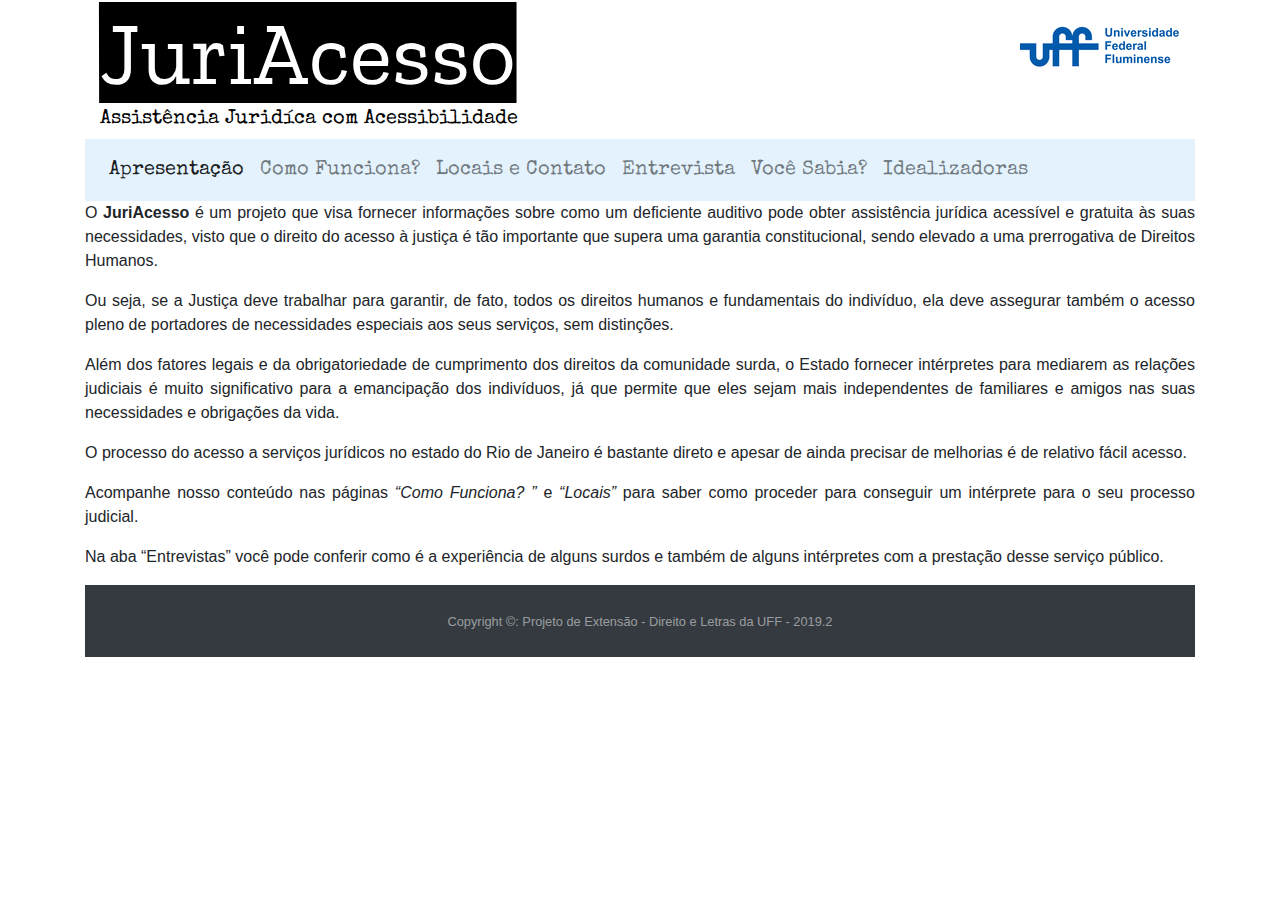
<file: index.html>
<!doctype html>
<html lang="pt-br">
  <head>
        <!-- Required meta tags -->
        <meta charset="utf-8">
        <meta name="viewport" content="width=device-width, initial-scale=1, shrink-to-fit=no">

        <!-- Bootstrap CSS -->
        <link rel="stylesheet" href="https://stackpath.bootstrapcdn.com/bootstrap/4.3.1/css/bootstrap.min.css" integrity="sha384-ggOyR0iXCbMQv3Xipma34MD+dH/1fQ784/j6cY/iJTQUOhcWr7x9JvoRxT2MZw1T" crossorigin="anonymous">

        <!--Style CSS-->
        <link rel="stylesheet" href="_css/estilo.css"/>
        <title>JuriAcesso - Assistência Juridíca com Acessibilidade</title>
    </head>
    
    <body>
        <div class="container">
            <div class=".page-header">
                <div class="container">
                    <h1>
                        JuriAcesso
                        <img src="_images/uff-logo.jpg" alt="Logotipo UFF (Universidade Federal Fluminense)" class="rounded float-right" style="margin-top:2%">
                    </h1>
                    <h2>Assistência Juridíca com Acessibilidade</h2>
                </div>
            </div>
            <nav class="navbar navbar-expand-lg navbar-light" style="background-color: #e3f2fd;">
                <button class="navbar-toggler" type="button" data-toggle="collapse" data-target="#navbarText" aria-controls="navbarText" aria-expanded="false" aria-label="Toggle navigation">
                    <span class="navbar-toggler-icon"></span>
                </button>
            
                <div class="collapse navbar-collapse" id="navbarText">
                    <ul class="navbar-nav mr-auto">
                        <li class="nav-item active">
                            <a class="nav-link" href="index.html">Apresentação <span class="sr-only">(current)</span></a>
                        </li>
                    
                        <li class="nav-item">
                            <a class="nav-link" href="_pages/comofunciona.html">Como Funciona?</a>
                        </li>
  
			            <li class="nav-item">
                            <a class="nav-link" href="_pages/locais.html">Locais e Contato</a>
                        </li>
                        
						<li class="nav-item">
                            <a class="nav-link" href="_pages/entrevista.html">Entrevista</a>
                        </li>
						
						<li class="nav-item">
                            <a class="nav-link" href="_pages/vocesabia.html">Você Sabia?</a>
                        </li>
                    
                        <li class="nav-item">
                            <a class="nav-link" href="_pages/idealizadoras.html">Idealizadoras</a>
                        </li>
                    </ul>
                </div>
            </nav>

            <p class="text-justify">
                O <strong>JuriAcesso</strong> é um projeto que visa fornecer informações sobre como um deficiente auditivo pode obter 
                assistência jurídica acessível e gratuita às suas necessidades, visto que o direito do acesso à justiça é tão 
                importante que supera uma garantia constitucional, sendo elevado a uma prerrogativa de Direitos Humanos.
            </p>

            <p class="text-justify">
                Ou seja, se a Justiça deve trabalhar para garantir, de fato, todos os direitos humanos e fundamentais do indivíduo, 
                ela deve assegurar também o acesso pleno de portadores de necessidades especiais aos seus serviços, sem distinções.
            </p>

            <p class="text-justify">
                Além dos fatores legais e da obrigatoriedade de cumprimento dos direitos da comunidade surda, o Estado fornecer 
                intérpretes para mediarem as relações judiciais é muito significativo para a emancipação dos indivíduos, 
                já que permite que eles sejam mais independentes de familiares e amigos nas suas necessidades e obrigações da vida.
            </p>

            <p class="text-justify">
                O processo do acesso a serviços jurídicos no estado do Rio de Janeiro é bastante direto e apesar de ainda precisar 
                de melhorias é de relativo fácil acesso.
            </p>

            <p class="text-justify">
                Acompanhe nosso conteúdo nas páginas <i>“Como Funciona? ”</i> e <i>“Locais”</i> para saber como proceder para conseguir um 
                intérprete para o seu processo judicial.
            </p>

            <p class="text-justify">
                Na aba “Entrevistas” você pode conferir como é a experiência de alguns surdos e também de alguns intérpretes 
                com a prestação desse serviço público.
            </p>

            <footer id="sticky-footer" class="py-4 bg-dark text-white-50">
                <div class="container text-center">
                    <small>Copyright &copy;: Projeto de Extensão - Direito e Letras da UFF - 2019.2</small>
                </div>
            </footer>
        </div>   

         <!-- Optional JavaScript -->
        <!-- jQuery first, then Popper.js, then Bootstrap JS -->
        <script src="_js/jquery-3.3.1.slim.min.js"></script>
        <script src="_js/popper.min.js"></script>
        <script src="_js/bootstrap.min.js"></script>
    </body>
</html>
</file>
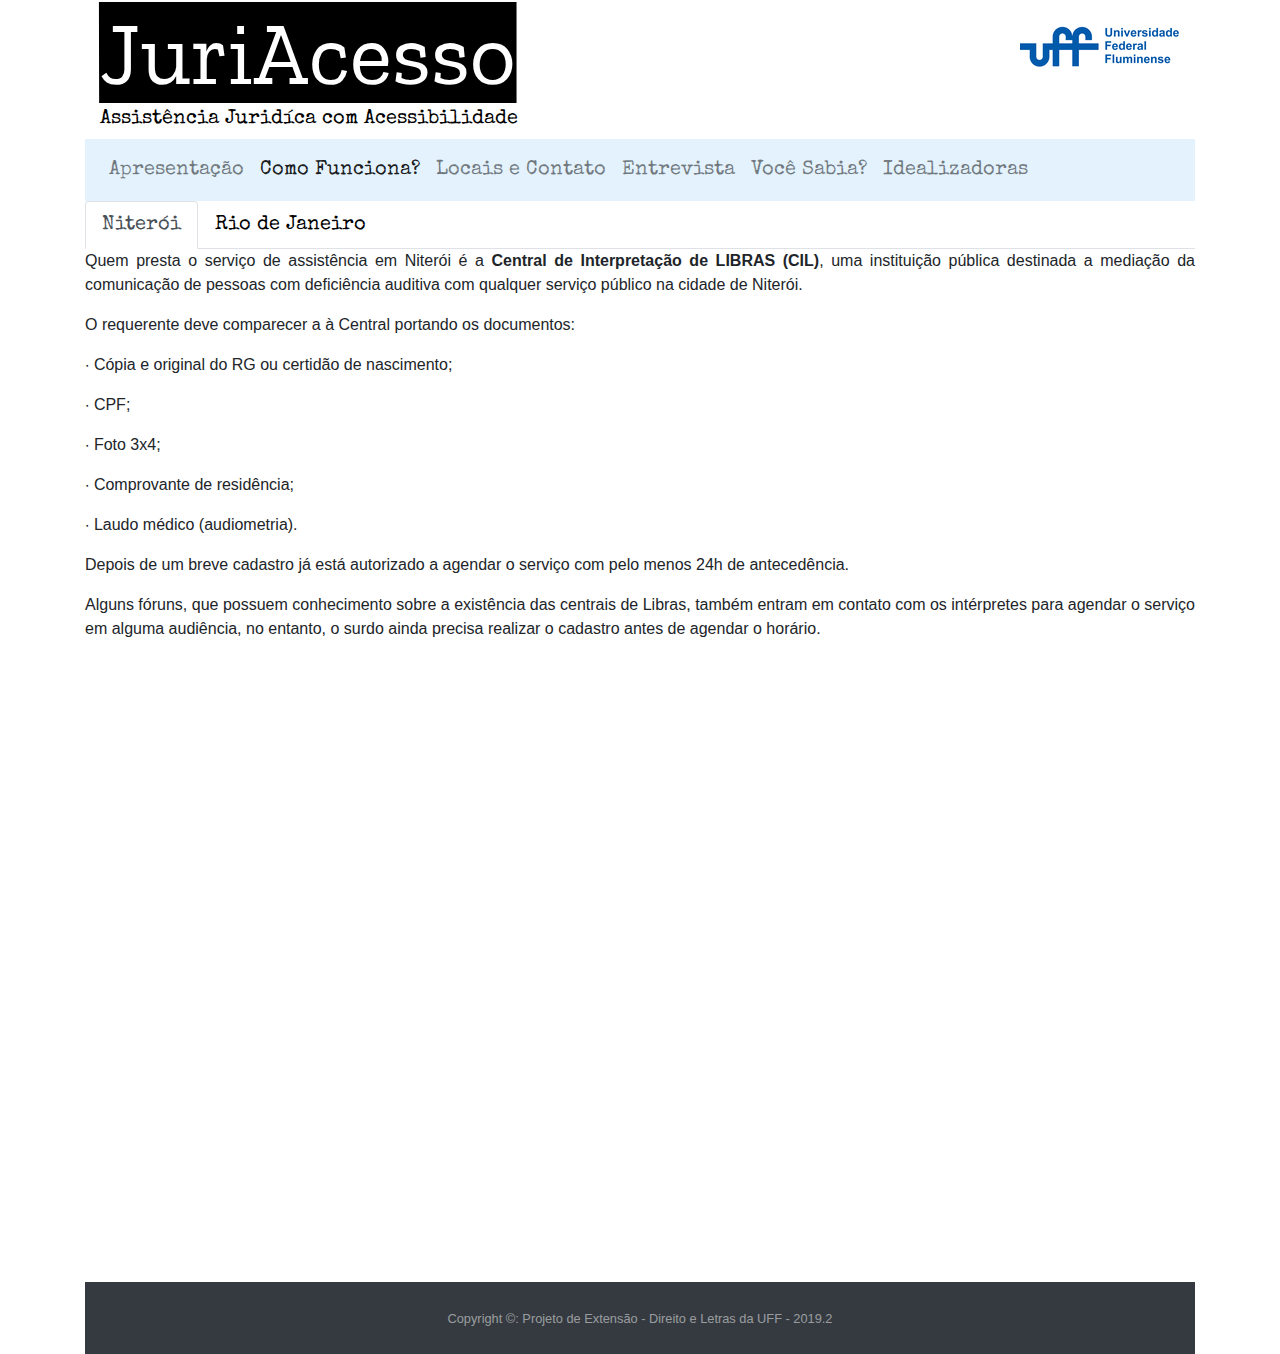
<file: _pages/comofunciona.html>
<!doctype html>
<html lang="pt-br">
  <head>
        <!-- Required meta tags -->
        <meta charset="utf-8">
        <meta name="viewport" content="width=device-width, initial-scale=1, shrink-to-fit=no">

        <!-- Bootstrap CSS -->
        <link rel="stylesheet" href="https://stackpath.bootstrapcdn.com/bootstrap/4.3.1/css/bootstrap.min.css" integrity="sha384-ggOyR0iXCbMQv3Xipma34MD+dH/1fQ784/j6cY/iJTQUOhcWr7x9JvoRxT2MZw1T" crossorigin="anonymous">

        <!--Style CSS-->
        <link rel="stylesheet" href="../_css/estilo.css"/>
        <title>JuriAcesso - Assistência Juridíca com Acessibilidade</title>
    </head>
    
    <body>
        <div class="container">
            <div class=".page-header">
                <div class="container">
                    <h1>
                        JuriAcesso
                        <img src="../_images/uff-logo.jpg" alt="Logotipo UFF (Universidade Federal Fluminense)" class="rounded float-right" style="margin-top:2%">
                    </h1>
                    <h2>Assistência Juridíca com Acessibilidade</h2>
                </div>
            </div>
            <nav class="navbar navbar-expand-lg navbar-light" style="background-color: #e3f2fd;">
                <button class="navbar-toggler" type="button" data-toggle="collapse" data-target="#navbarText" aria-controls="navbarText" aria-expanded="false" aria-label="Toggle navigation">
                    <span class="navbar-toggler-icon"></span>
                </button>
            
                <div class="collapse navbar-collapse" id="navbarText">
                    <ul class="navbar-nav mr-auto">
                        <li class="nav-item">
                            <a class="nav-link" href="../index.html">Apresentação</a>
                        </li>
                    
                        <li class="nav-item active">
                            <a class="nav-link" href="comofunciona.html">Como Funciona?<span class="sr-only">(current)</span></a>
                        </li>
  
			            <li class="nav-item">
                            <a class="nav-link" href="locais.html">Locais e Contato</a>
                        </li>
                        
						<li class="nav-item">
                            <a class="nav-link" href="entrevista.html">Entrevista</a>
                        </li>
						
						<li class="nav-item">
                            <a class="nav-link" href="vocesabia.html">Você Sabia?</a>
                        </li>
                    
                        <li class="nav-item">
                            <a class="nav-link" href="idealizadoras.html">Idealizadoras</a>
                        </li>
                    </ul>
                </div>
            </nav>

            <nav>
                <div class="nav nav-tabs" id="nav-tab" role="tablist">
                    <a class="nav-item nav-link active" id="nav-niteroi-tab" data-toggle="tab" href="#nav-home" role="tab" aria-controls="nav-home" aria-selected="true">Niterói</a>
                    <a class="nav-item nav-link" id="nav-rj-tab" data-toggle="tab" href="#nav-profile" role="tab" aria-controls="nav-profile" aria-selected="false">Rio de Janeiro</a>
                </div>
            </nav>
                  
            <div class="tab-content" id="nav-tabContent">
                <div class="tab-pane fade show active" id="nav-home" role="tabpanel" aria-labelledby="nav-niteroi-tab">
                    <p class="text-justify">Quem presta o serviço de assistência em Niterói é a <strong>Central de Interpretação de LIBRAS (CIL)</strong>, 
                        uma instituição pública destinada a mediação da comunicação de pessoas com deficiência auditiva com qualquer serviço
                        público na cidade de Niterói.</p>
                    <p class="text-justify">O requerente deve comparecer a à Central portando os documentos:</p>
                    <p class="text-justify">∙   Cópia e original do RG ou certidão de nascimento;</p>
                    <p class="text-justify">∙   CPF;</p>
                    <p class="text-justify">∙   Foto 3x4;</p>
                    <p class="text-justify">∙   Comprovante de residência;</p>
                    <p class="text-justify">∙   Laudo médico (audiometria).</p>
                    <p class="text-justify">Depois de um breve cadastro já está autorizado a agendar o serviço com pelo menos 24h de antecedência.</p>
                    <p class="text-justify">Alguns fóruns, que possuem conhecimento sobre a existência das centrais de Libras, também entram em contato 
                    com os intérpretes para agendar o serviço em alguma audiência, no entanto, o surdo ainda precisa realizar o cadastro antes de 
                    agendar o horário.</p>
                    <div class="embed-responsive embed-responsive-16by9">
                        <iframe width="560" height="315" src="https://www.youtube.com/embed/N_7nU5HJEis" frameborder="0" allow="accelerometer; autoplay; encrypted-media; gyroscope; picture-in-picture" allowfullscreen></iframe>
                    </div>
                </div>
                <div class="tab-pane fade" id="nav-profile" role="tabpanel" aria-labelledby="nav-rj-tab">
                    <p class="text-justify">Na cidade do Rio de Janeiro, o <strong>Tribunal de Justiça do Rio de Janeiro</strong> tem intérpretes juramentados disponíveis 
                        para acompanhar audiências quando necessário. 
                        Mas diante de qualquer necessidade externa ao tribunal, como consultas particulares a advogados 
                        (ou outros serviços como ida a bancos ou médico), a <strong>Central Carioca de Intérpretes de LIBRAS (CCIL)</strong> 
                        pode ser acionada por meio de marcação presencial ou online</p>

                    <div class="embed-responsive embed-responsive-16by9">
                        <iframe width="560" height="315" src="https://www.youtube.com/embed/XBrYcSeXdRI" frameborder="0" allow="accelerometer; autoplay; encrypted-media; gyroscope; picture-in-picture" allowfullscreen></iframe>
                    </div>
                </div>
            </div>
        
            <footer id="sticky-footer" class="py-4 bg-dark text-white-50">
                <div class="container text-center">
                    <small>Copyright &copy;: Projeto de Extensão - Direito e Letras da UFF - 2019.2</small>
                </div>
            </footer>
        </div>   

       <!-- Optional JavaScript -->
        <!-- jQuery first, then Popper.js, then Bootstrap JS -->
        <script src="../_js/jquery-3.3.1.slim.min.js"></script>
        <script src="../_js/popper.min.js"></script>
        <script src="../_js/bootstrap.min.js"></script>
    </body>
</html>
</file>
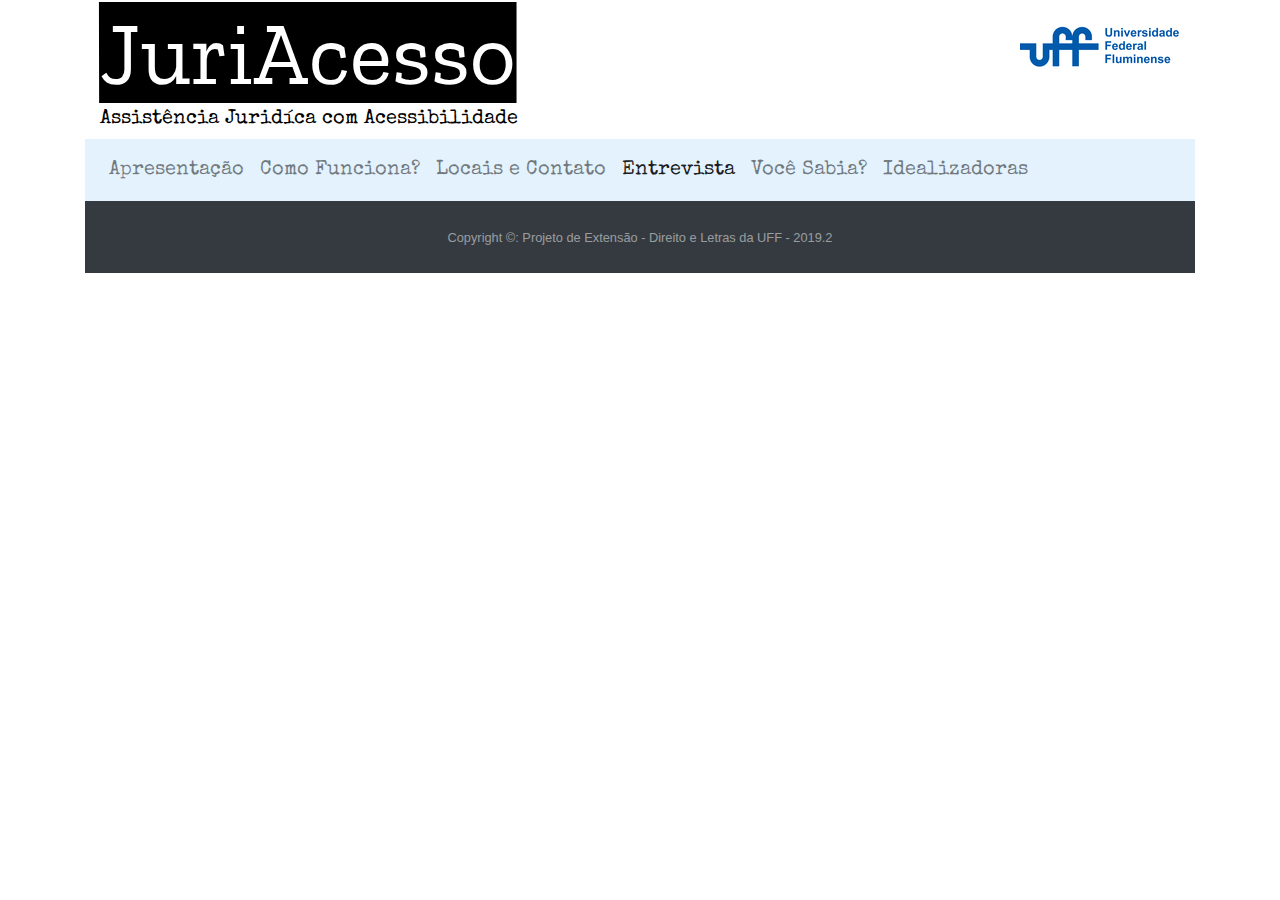
<file: _pages/entrevista.html>
<!doctype html>
<html lang="pt-br">
  <head>
        <!-- Required meta tags -->
        <meta charset="utf-8">
        <meta name="viewport" content="width=device-width, initial-scale=1, shrink-to-fit=no">

        <!-- Bootstrap CSS -->
        <link rel="stylesheet" href="https://stackpath.bootstrapcdn.com/bootstrap/4.3.1/css/bootstrap.min.css" integrity="sha384-ggOyR0iXCbMQv3Xipma34MD+dH/1fQ784/j6cY/iJTQUOhcWr7x9JvoRxT2MZw1T" crossorigin="anonymous">

        <!--Style CSS-->
        <link rel="stylesheet" href="../_css/estilo.css"/>
        <title>JuriAcesso - Assistência Juridíca com Acessibilidade</title>
    </head>
    
    <body>
        <div class="container">
            <div class=".page-header">
                <div class="container">
                    <h1>
                        JuriAcesso
                        <img src="../_images/uff-logo.jpg" alt="Logotipo UFF (Universidade Federal Fluminense)" class="rounded float-right" style="margin-top:2%">
                    </h1>
                    <h2>Assistência Juridíca com Acessibilidade</h2>
                </div>
            </div>
            <nav class="navbar navbar-expand-lg navbar-light" style="background-color: #e3f2fd;">
                <button class="navbar-toggler" type="button" data-toggle="collapse" data-target="#navbarText" aria-controls="navbarText" aria-expanded="false" aria-label="Toggle navigation">
                    <span class="navbar-toggler-icon"></span>
                </button>
            
                <div class="collapse navbar-collapse" id="navbarText">
                    <ul class="navbar-nav mr-auto">
                        <li class="nav-item">
                            <a class="nav-link" href="../index.html">Apresentação</a>
                        </li>
                    
                        <li class="nav-item">
                            <a class="nav-link" href="comofunciona.html">Como Funciona?</a>
                        </li>
  
			                  <li class="nav-item">
                            <a class="nav-link" href="locais.html">Locais e Contato</a>
                        </li>
                        
					    <li class="nav-item active">
                            <a class="nav-link" href="entrevista.html">Entrevista<span class="sr-only">(current)</span></a>
                        </li>
						
						<li class="nav-item">
                            <a class="nav-link" href="vocesabia.html">Você Sabia?</a>
                        </li>
                    
                        <li class="nav-item">
                            <a class="nav-link" href="idealizadoras.html">Idealizadoras</a>
                        </li>
                    </ul>
                </div>
            </nav>

            
            <footer id="sticky-footer" class="py-4 bg-dark text-white-50">
                <div class="container text-center">
                    <small>Copyright &copy;: Projeto de Extensão - Direito e Letras da UFF - 2019.2</small>
                </div>
            </footer>
        </div>   

        <!-- Optional JavaScript -->
        <!-- jQuery first, then Popper.js, then Bootstrap JS -->
        <script src="../_js/jquery-3.3.1.slim.min.js"></script>
        <script src="../_js/popper.min.js"></script>
        <script src="../_js/bootstrap.min.js"></script>
    </body>
</html>
</file>
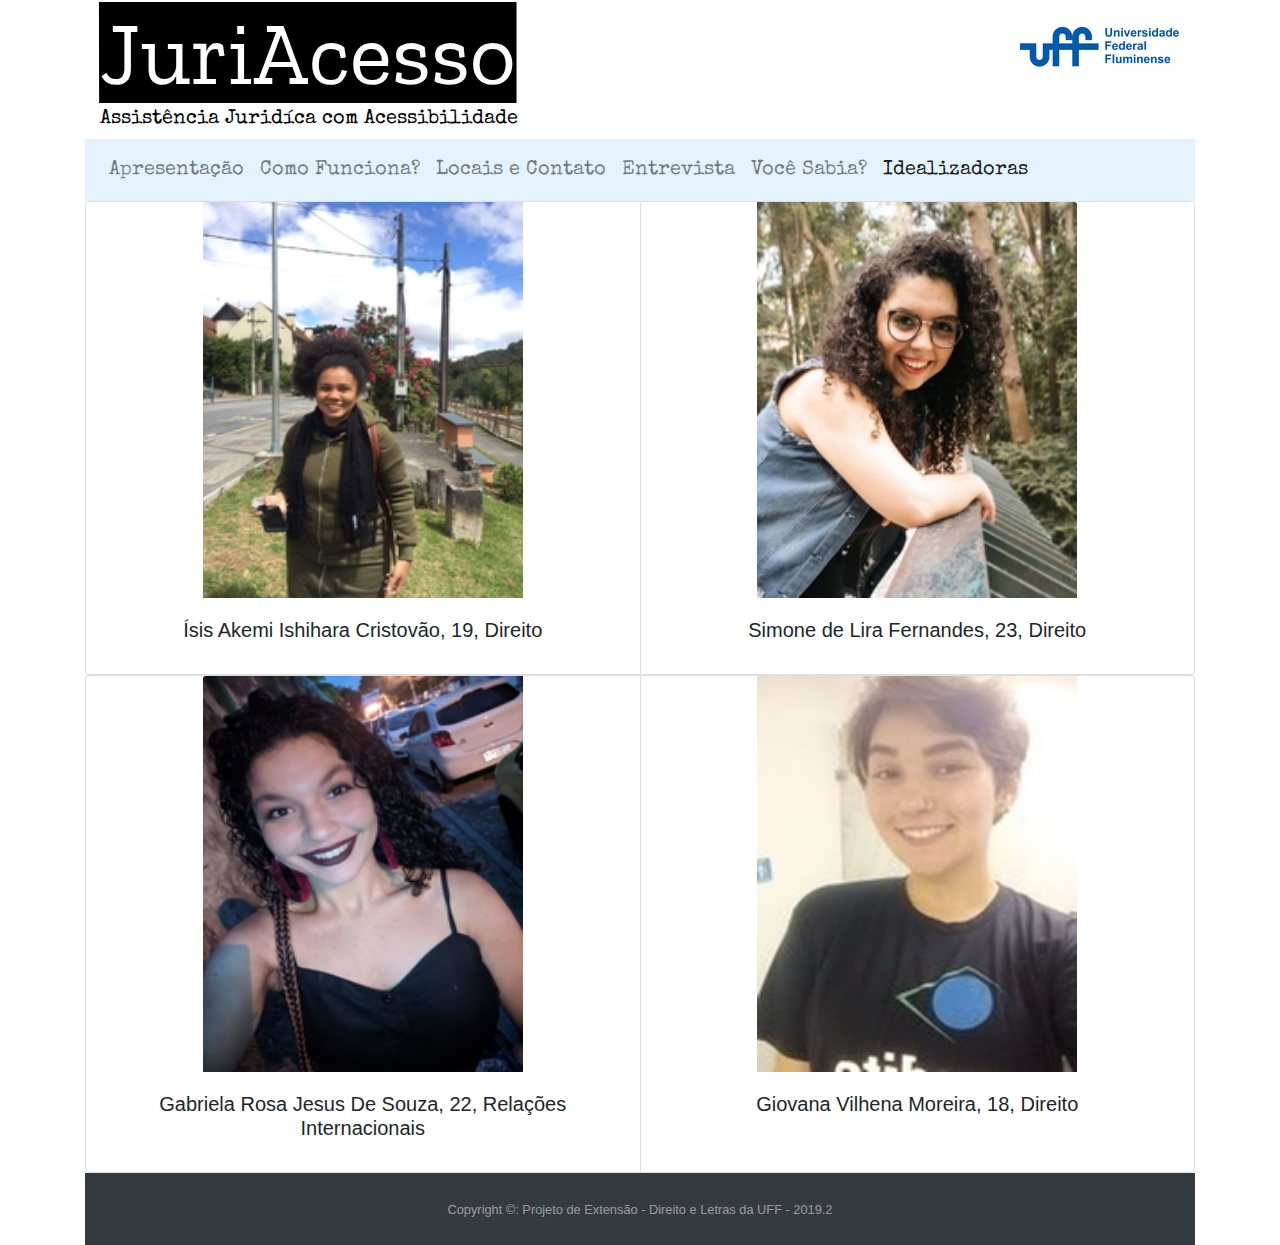
<file: _pages/idealizadoras.html>
<!doctype html>
<html lang="pt-br">
  <head>
        <!-- Required meta tags -->
        <meta charset="utf-8">
        <meta name="viewport" content="width=device-width, initial-scale=1, shrink-to-fit=no">

        <!-- Bootstrap CSS -->
        <link rel="stylesheet" href="https://stackpath.bootstrapcdn.com/bootstrap/4.3.1/css/bootstrap.min.css" integrity="sha384-ggOyR0iXCbMQv3Xipma34MD+dH/1fQ784/j6cY/iJTQUOhcWr7x9JvoRxT2MZw1T" crossorigin="anonymous">

        <!--Style CSS-->
        <link rel="stylesheet" href="../_css/estilo.css"/>
        <title>JuriAcesso - Assistência Juridíca com Acessibilidade</title>
    </head>
    
    <body>
        <div class="container">
            <div class=".page-header">
                <div class="container">
                    <h1>
                        JuriAcesso
                        <img src="../_images/uff-logo.jpg" alt="Logotipo UFF (Universidade Federal Fluminense)" class="rounded float-right" style="margin-top:2%">
                    </h1>
                    <h2>Assistência Juridíca com Acessibilidade</h2>
                </div>
            </div>
            <nav class="navbar navbar-expand-lg navbar-light" style="background-color: #e3f2fd;">
                <button class="navbar-toggler" type="button" data-toggle="collapse" data-target="#navbarText" aria-controls="navbarText" aria-expanded="false" aria-label="Toggle navigation">
                    <span class="navbar-toggler-icon"></span>
                </button>
            
                <div class="collapse navbar-collapse" id="navbarText">
                    <ul class="navbar-nav mr-auto">
                        <li class="nav-item">
                            <a class="nav-link" href="../index.html">Apresentação</a>
                        </li>
                    
                        <li class="nav-item">
                            <a class="nav-link" href="comofunciona.html">Como Funciona?</a>
                        </li>
  
			            <li class="nav-item">
                            <a class="nav-link" href="locais.html">Locais e Contato</a>
                        </li>
                        
						<li class="nav-item">
                            <a class="nav-link" href="entrevista.html">Entrevista</a>
                        </li>
						
						<li class="nav-item">
                            <a class="nav-link" href="vocesabia.html">Você Sabia?</a>
                        </li>
                    
                        <li class="nav-item active">
                            <a class="nav-link" href="idealizadoras.html">Idealizadoras<span class="sr-only">(current)</span></a>
                        </li>
                    </ul>
                </div>
            </nav>
			
			<div class="card-group">
					<div class="card">
						<div class="text-center">
					  		<img src="../_images/_idealizadoras/_id03.jpg" class="card-img-top" alt="Idealizadora Ísis Akemi" style="width:320px; height:396px;"/>						
							<div class="card-body">
								<h5 class="card-title">Ísis Akemi Ishihara Cristovão, 19, Direito</h5>
					  		</div>
						</div>
					</div>

					<div class="card">
						<div class="text-center">
					  		<img src="../_images/_idealizadoras/_id04.jpg" class="card-img-top" alt="Idealizadora Simone Lira" style="width:320px; height:396px;"/>						
							<div class="card-body">
								<h5 class="card-title">Simone de Lira Fernandes, 23, Direito</h5>
					  		</div>
						</div>
					</div>
			</div>
			
			<div class="card-group">
					<div class="card">
						<div class="text-center">
					  		<img src="../_images/_idealizadoras/_id01.jpg" class="card-img-top" alt="Idealizadora Gabriela Rosa" style="width:320px; height:396px;"/>						
							<div class="card-body">
								<h5 class="card-title">Gabriela Rosa Jesus De Souza, 22, Relações Internacionais</h5>
					  		</div>
						</div>
					</div>

					<div class="card">
						<div class="text-center">
					  		<img src="../_images/_idealizadoras/_id02.jpg" class="card-img-top" alt="Idealizadora Giovana Vilhena" style="width:320px; height:396px;"/>						
							<div class="card-body">
								<h5 class="card-title">Giovana Vilhena Moreira, 18, Direito</h5>
					  		</div>
						</div>
					</div>
			</div>

			  <footer id="sticky-footer" class="py-4 bg-dark text-white-50">
				<div class="container text-center">
					<small>Copyright &copy;: Projeto de Extensão - Direito e Letras da UFF - 2019.2</small>
				</div>
			</footer>

		</div>   
        <!-- Optional JavaScript -->
        <!-- jQuery first, then Popper.js, then Bootstrap JS -->
        <script src="../_js/jquery-3.3.1.slim.min.js"></script>
        <script src="../_js/popper.min.js"></script>
        <script src="../_js/bootstrap.min.js"></script>
    </body>
</html>
</file>
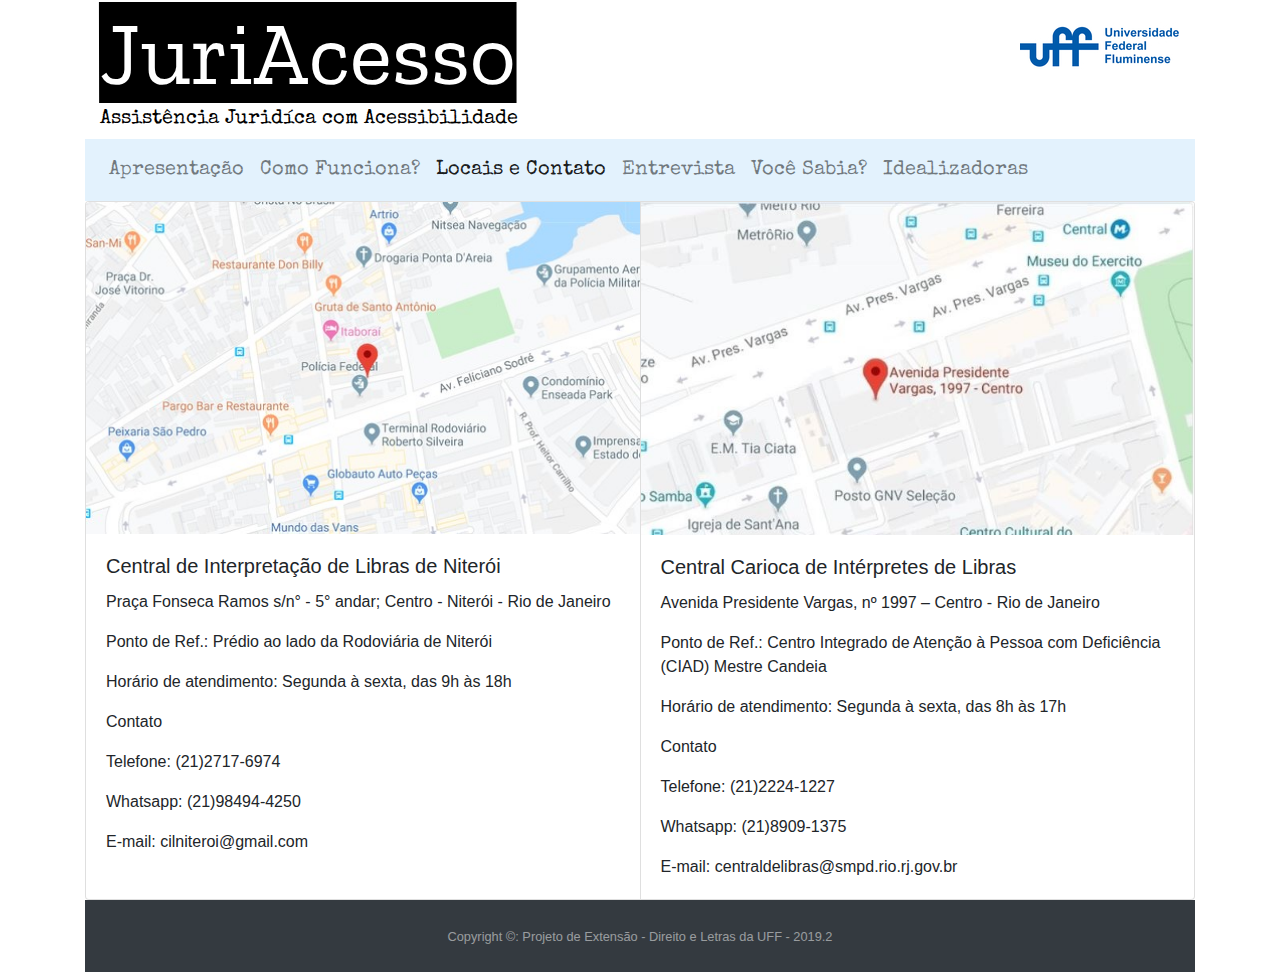
<file: _pages/locais.html>
<!doctype html>
<html lang="pt-br">
  <head>
        <!-- Required meta tags -->
        <meta charset="utf-8">
        <meta name="viewport" content="width=device-width, initial-scale=1, shrink-to-fit=no">

        <!-- Bootstrap CSS -->
        <link rel="stylesheet" href="https://stackpath.bootstrapcdn.com/bootstrap/4.3.1/css/bootstrap.min.css" integrity="sha384-ggOyR0iXCbMQv3Xipma34MD+dH/1fQ784/j6cY/iJTQUOhcWr7x9JvoRxT2MZw1T" crossorigin="anonymous">

        <!--Style CSS-->
        <link rel="stylesheet" href="../_css/estilo.css"/>
        <title>JuriAcesso - Assistência Juridíca com Acessibilidade</title>
    </head>
    
    <body>
        <div class="container">
            <div class=".page-header">
                <div class="container">
                    <h1>
                        JuriAcesso
                        <img src="../_images/uff-logo.jpg" alt="Logotipo UFF (Universidade Federal Fluminense)" class="rounded float-right" style="margin-top:2%">
                    </h1>
                    <h2>Assistência Juridíca com Acessibilidade</h2>
                </div>
            </div>
            <nav class="navbar navbar-expand-lg navbar-light" style="background-color: #e3f2fd;">
                <button class="navbar-toggler" type="button" data-toggle="collapse" data-target="#navbarText" aria-controls="navbarText" aria-expanded="false" aria-label="Toggle navigation">
                    <span class="navbar-toggler-icon"></span>
                </button>
            
                <div class="collapse navbar-collapse" id="navbarText">
                    <ul class="navbar-nav mr-auto">
                        <li class="nav-item">
                            <a class="nav-link" href="../index.html">Apresentação</a>
                        </li>
                    
                        <li class="nav-item">
                            <a class="nav-link" href="comofunciona.html">Como Funciona?</a>
                        </li>
  
			            <li class="nav-item active">
                            <a class="nav-link" href="locais.html">Locais e Contato<span class="sr-only">(current)</span></a>
                        </li>
                        
						<li class="nav-item">
                            <a class="nav-link" href="entrevista.html">Entrevista</a>
                        </li>
						
						<li class="nav-item">
                            <a class="nav-link" href="vocesabia.html">Você Sabia?</a>
                        </li>
                    
                        <li class="nav-item">
                            <a class="nav-link" href="idealizadoras.html">Idealizadoras</a>
                        </li>
                    </ul>
                </div>
            </nav>

            <div class="card-group">
                    <div class="card">
                      <a href="https://www.google.com.br/maps/place/Pra%C3%A7a+Fonseca+Ramos+-+Ponta+Dareia,+Niter%C3%B3i+-+RJ,+24030-020/@-22.8846491,-43.121567,17z/data=!4m5!3m4!1s0x9983b8d7ef16a3:0xeb759b5713399501!8m2!3d-22.8843625!4d-43.1218996" target="_blank">
						<img src="../_images/_localizacao/_loc01.jpg" class="card-img-top" alt="Localização Central de Interpretação de Libras de Niterói">
					  </a>
                      <div class="card-body">
                        <h5 class="card-title">Central de Interpretação de Libras de Niterói</h5>
                        <p class="card-text">Praça Fonseca Ramos s/n° - 5° andar; Centro - Niterói - Rio de Janeiro</p>
                        <p class="card-text">Ponto de Ref.: Prédio ao lado da Rodoviária de Niterói</p>  
                        <p class="card-text">Horário de atendimento: Segunda à sexta, das 9h às 18h</p>
                        <p class="card-text">Contato</p>
                        <p class="card-text">Telefone: (21)2717-6974</p>
                        <p class="card-text">Whatsapp: (21)98494-4250</p>
                        <p class="card-text">E-mail: cilniteroi@gmail.com</p>
                      </div>
                    </div>

                    <div class="card">
                            <a href="https://www.google.com.br/maps/place/Av.+Pres.+Vargas,+1997+-+Centro,+Rio+de+Janeiro+-+RJ,+20210-030/@-22.9064522,-43.1928154,17z/data=!4m5!3m4!1s0x997f6cb9cfdc55:0xc6af392f4881381c!8m2!3d-22.9066499!4d-43.193443" target="_blank">
								<img src="../_images/_localizacao/_loc02_edt.jpg" class="card-img-top" alt="Localização Central Carioca de Intérpretes de Libras">
                            </a>
							<div class="card-body">
                              <h5 class="card-title">Central Carioca de Intérpretes de Libras</h5>
                              <p class="card-text">Avenida Presidente Vargas, nº 1997 – Centro - Rio de Janeiro</p>  
                              <p class="card-text">Ponto de Ref.: Centro Integrado de Atenção à Pessoa com Deficiência (CIAD) Mestre Candeia</p> 
                              <p class="card-text">Horário de atendimento: Segunda à sexta, das 8h às 17h</p>
                              <p class="card-text">Contato</p>
                              <p class="card-text">Telefone: (21)2224-1227</p>
                              <p class="card-text">Whatsapp: (21)8909-1375</p>
                              <p class="card-text">E-mail: centraldelibras@smpd.rio.rj.gov.br</p>
                            </div>
                          </div> 
            </div>
            
            <footer id="sticky-footer" class="py-4 bg-dark text-white-50">
                <div class="container text-center">
                    <small>Copyright &copy;: Projeto de Extensão - Direito e Letras da UFF - 2019.2</small>
                </div>
            </footer>
        </div>   

        <!-- Optional JavaScript -->
        <!-- jQuery first, then Popper.js, then Bootstrap JS -->
        <script src="../_js/jquery-3.3.1.slim.min.js"></script>
        <script src="../_js/popper.min.js"></script>
        <script src="../_js/bootstrap.min.js"></script>
    </body>
</html>
</file>
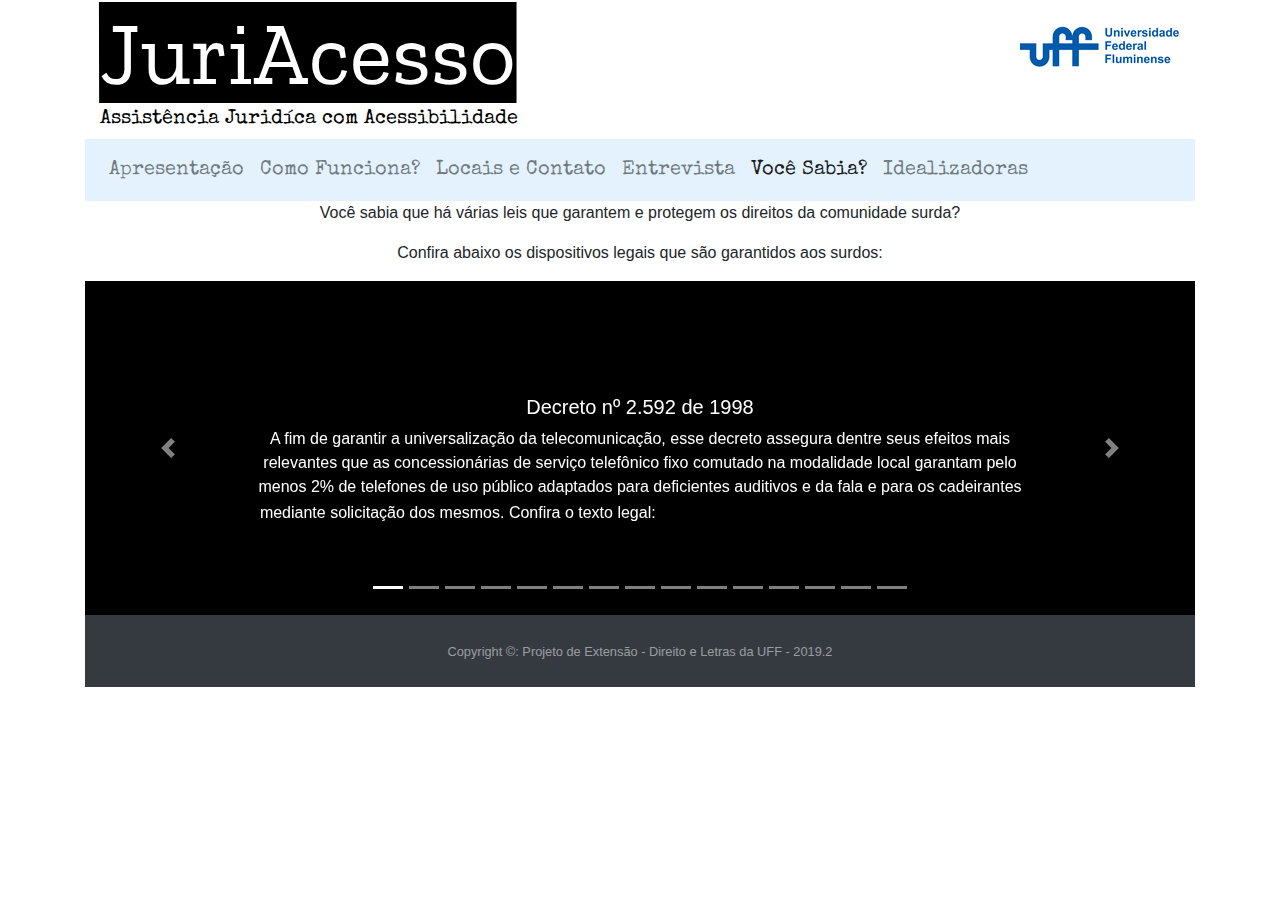
<file: _pages/vocesabia.html>
<!doctype html>
<html lang="pt-br">
  <head>
        <!-- Required meta tags -->
        <meta charset="utf-8">
        <meta name="viewport" content="width=device-width, initial-scale=1, shrink-to-fit=no">

        <!-- Bootstrap CSS -->
        <link rel="stylesheet" href="https://stackpath.bootstrapcdn.com/bootstrap/4.3.1/css/bootstrap.min.css" integrity="sha384-ggOyR0iXCbMQv3Xipma34MD+dH/1fQ784/j6cY/iJTQUOhcWr7x9JvoRxT2MZw1T" crossorigin="anonymous">

        <!--Style CSS-->
        <link rel="stylesheet" href="../_css/estilo.css"/>
        <title>JuriAcesso - Assistência Juridíca com Acessibilidade</title>
    </head>
    
    <body>
        <div class="container">
            <div class=".page-header">
                <div class="container">
                    <h1>
                        JuriAcesso
                        <img src="../_images/uff-logo.jpg" alt="Logotipo UFF (Universidade Federal Fluminense)" class="rounded float-right" style="margin-top:2%">
                    </h1>
                    <h2>Assistência Juridíca com Acessibilidade</h2>
                </div>
            </div>
            <nav class="navbar navbar-expand-lg navbar-light" style="background-color: #e3f2fd;">
                <button class="navbar-toggler" type="button" data-toggle="collapse" data-target="#navbarText" aria-controls="navbarText" aria-expanded="false" aria-label="Toggle navigation">
                    <span class="navbar-toggler-icon"></span>
                </button>
            
                <div class="collapse navbar-collapse" id="navbarText">
                    <ul class="navbar-nav mr-auto">
                        <li class="nav-item">
                            <a class="nav-link" href="../index.html">Apresentação</a>
                        </li>
                    
                        <li class="nav-item">
                            <a class="nav-link" href="comofunciona.html">Como Funciona?</a>
                        </li>
  
			            <li class="nav-item">
                            <a class="nav-link" href="locais.html">Locais e Contato</a>
                        </li>
                        
					    <li class="nav-item">
                            <a class="nav-link" href="entrevista.html">Entrevista</a>
                        </li>
						
						<li class="nav-item active">
                            <a class="nav-link" href="vocesabia.html">Você Sabia?<span class="sr-only">(current)</span></a>
                        </li>
                    
                        <li class="nav-item">
                            <a class="nav-link" href="idealizadoras.html">Idealizadoras</a>
                        </li>
                    </ul>
                </div>
            </nav>
			
			<p class="text-center">Você sabia que há várias leis que garantem e protegem os direitos da comunidade surda?</p>
			<p class="text-center">Confira abaixo os dispositivos legais que são garantidos aos surdos:</p>

            <div class="containerCuriosidades">
                    <div id="carouselVoceSabia" class="carousel slide" data-ride="carousel">
                      <ol class="carousel-indicators">
                        <li data-target="#carouselVoceSabia" data-slide-to="0" class="active"></li>
                        <li data-target="#carouselVoceSabia" data-slide-to="1"></li>
                        <li data-target="#carouselVoceSabia" data-slide-to="2"></li>
                        <li data-target="#carouselVoceSabia" data-slide-to="3"></li>
                        <li data-target="#carouselVoceSabia" data-slide-to="4"></li>
                        <li data-target="#carouselVoceSabia" data-slide-to="5"></li>
                        <li data-target="#carouselVoceSabia" data-slide-to="6"></li>
                        <li data-target="#carouselVoceSabia" data-slide-to="7"></li>
                        <li data-target="#carouselVoceSabia" data-slide-to="8"></li>
                        <li data-target="#carouselVoceSabia" data-slide-to="9"></li>
                        <li data-target="#carouselVoceSabia" data-slide-to="10"></li>
                        <li data-target="#carouselVoceSabia" data-slide-to="11"></li>
                        <li data-target="#carouselVoceSabia" data-slide-to="12"></li>
                        <li data-target="#carouselVoceSabia" data-slide-to="13"></li>
                        <li data-target="#carouselVoceSabia" data-slide-to="14"></li>
                      </ol>
                      
                      <div class="carousel-inner">
                      
                        <div class="carousel-item active">
                          <img src="../_images/b_carousel.jpg" class="d-block w-100" alt="Slide 1">
                          <div class="carousel-caption d-none d-md-block">
                            <h5>Decreto nº 2.592 de 1998</h5>
                            <p>A fim de garantir a universalização da telecomunicação, 
                              esse decreto assegura dentre seus efeitos mais relevantes que as concessionárias de 
                              serviço telefônico fixo comutado na modalidade local garantam pelo menos 2% de telefones de 
                              uso público adaptados para deficientes auditivos e da fala e para os cadeirantes mediante solicitação dos mesmos. 
                              Confira o texto legal: <a href="http://www.libras.com.br/decreto-2592-de-1998" target="_blank">http://www.libras.com.br/decreto-2592-de-1998</a></p>
                          </div>
                        </div>

                        <div class="carousel-item">
                          <img src="../_images/b_carousel.jpg" class="d-block w-100" alt="Slide 2">
                          <div class="carousel-caption d-none d-md-block">
                            <h5>Decreto nº 3.298 de 1999</h5>
                            <p>Nele são definidas quais as categorias de deficiência auditiva, apresentando vários tipos de surdezes. 
                               Confira o texto legal: <a href="http://www.libras.com.br/decreto-3298-de-1999" target="_blank">http://www.libras.com.br/decreto-3298-de-1999</a></p>
                          </div>
                        </div>

                        <div class="carousel-item">
                          <img src="../_images/b_carousel.jpg" class="d-block w-100" alt="Slide 3">
                          <div class="carousel-caption d-none d-md-block">
                            <h5>Decreto nº 5.626 de 2005</h5>
                            <p>É o responsável por regulamentar a lei que instituiu a LIBRAS – Língua Brasileira de Sinais, 
                              garantindo várias políticas que garantam a expansão do ensino dessa disciplina, como, por exemplo,
                              instituindo sua inclusão como disciplina curricular. 
                              Confira o texto legal: <a href="http://www.libras.com.br/decreto-5626-de-2005" target="_blank">http://www.libras.com.br/decreto-5626-de-2005</a></p>
                          </div>
                        </div>

                        <div class="carousel-item">
                            <img src="../_images/b_carousel.jpg" class="d-block w-100" alt="Slide 4">
                            <div class="carousel-caption d-none d-md-block">
                              <h5>Lei nº 10.098 de 2000</h5>
                              <p>Trata-se de uma lei que estabelece normas e critérios básicos para a promoção da acessibilidade das 
                                pessoas portadoras de deficiência ou com mobilidade reduzida. Ela contempla a comunidade surda
                                 principalmente no seu art. 19, na qual estabelece que serviços de radiofusão sonora de sons e 
                                 imagens devem adotar plano de medidas técnicas que possibilitem o acesso à informação às pessoas 
                                 portadoras de deficiência auditiva. Confira o texto legal: <a href="http://www.libras.com.br/lei-10098-de-2000" target="_blank">http://www.libras.com.br/lei-10098-de-2000</a></p>
                            </div>
                        </div>

                        <div class="carousel-item">
                              <img src="../_images/b_carousel.jpg" class="d-block w-100" alt="Slide 5">
                              <div class="carousel-caption d-none d-md-block">
                                <h5>Lei nº 10.436 de 2002</h5>
                                <p>Esse dispositivo jurídico discorre sobre a LIBRAS a reconhecendo como a segunda língua oficial do Brasil. 
                                  Confira o texto legal: <a href="http://www.libras.com.br/lei-10436-de-2002" target="_blank">http://www.libras.com.br/lei-10436-de-2002</a></p></div>
                        </div>

                        <div class="carousel-item">
                                <img src="../_images/b_carousel.jpg" class="d-block w-100" alt="Slide 6">
                                <div class="carousel-caption d-none d-md-block">
                                  <h5>Lei nº 10.845 de 2004</h5>
                                  <p>Instituiu o Programa de Complementação ao Atendimento Educacional Especializado às Pessoas 
                                    Portadoras de Deficiência – PAED tendo como objetivo garantir a inserção dos educandos 
                                    portadores de deficiência nas classes comuns de ensino regular. 
                                    Confira o texto legal: <a href="http://www.libras.com.br/lei-10845-de-2004" target="_blank">http://www.libras.com.br/lei-10845-de-2004</a></p></div>
                        </div>

                        <div class="carousel-item">
                                  <img src="../_images/b_carousel.jpg" class="d-block w-100" alt="Slide 7">
                                  <div class="carousel-caption d-none d-md-block">
                                    <h5>Lei nº 11.796 de 2008</h5>
                                    <p>Lei responsável por instituir o Dia Nacional dos Surdos no Brasil que se 
                                      comemora no dia 26 de setembro – dia que remete à criação da primeira Escola de Surdos do Brasil, 
                                      em 1847 no Rio de Janeiro e atualmente é conhecida como Instituto Nacional da Educação de Surdos (INES). 
                                      Confira o texto legal: <a href="http://www.libras.com.br/lei-11796-de-2008" target="_blank">http://www.libras.com.br/lei-11796-de-2008</a></p>
                                    </p>
                                  </div>
                        </div>
                                
                        <div class="carousel-item">
                                    <img src="../_images/b_carousel.jpg" class="d-block w-100" alt="Slide 8">
                                    <div class="carousel-caption d-none d-md-block">
                                      <h5>Lei nº 12.319 de 2010</h5>
                                      <p>Texto legal que regulamenta a profissão de Tradutor e Intérprete da LIBRAS, 
                                        apresentando seus direitos e deveres. Confira o texto legal: <a href="http://www.libras.com.br/lei-12319-de-2010"  target="_blank">http://www.libras.com.br/lei-12319-de-2010</a></p>
                                    </div>
                        </div>

                        <div class="carousel-item">
                                      <img src="../_images/b_carousel.jpg" class="d-block w-100" alt="Slide 9">
                                      <div class="carousel-caption d-none d-md-block">
                                        <h5>Lei nº 4.304 de 2004</h5>
                                        <p>Lei decretada pela Assembleia Legislativa do Estado do Rio de Janeiro (ALERJ) 
                                          e dispõe sobre a utilização dos recursos visuais destinados à pessoa com deficiência 
                                          auditiva na propaganda oficial do Estado. 
                                          Confira o texto legal: <a href="http://www.libras.com.br/lei-4304-de-2004" target="_blank">http://www.libras.com.br/lei-4304-de-2004</a></p>
                                      </div>
                        </div>

                        <div class="carousel-item">
                              <img src="../_images/b_carousel.jpg" class="d-block w-100" alt="Slide 10">
                              <div class="carousel-caption d-none d-md-block">
                                <h5>E mais...</h5>
                                <p>Aqui você também pode acessar o Estatuto da Pessoa com Deficiência, que garante os direitos das pessoas com 
                                  deficiência e impõe as penalidades a quem infringir a lei. 
                                  Confira o texto legal: <a href="http://www.planalto.gov.br/ccivil_03/_ato2015-2018/2015/lei/l13146.htm" target="_blank">http://www.planalto.gov.br/ccivil_03/_ato2015-2018/2015/lei/l13146.htm</a></p>
                              </div>
                        </div>

                        <div class="carousel-item">
                            <img src="../_images/b_carousel.jpg" class="d-block w-100" alt="Slide 11">
                            <div class="carousel-caption d-none d-md-block">
                              <h5>Lei nº 4.309, DE 14 DE ABRIL DE 2004.</h5>
                              <p>Trata-se da Lei que dispõe as diretrizes a serem seguidas 
                                pelas Universidades Estaduais, para o ingresso de pessoas surdas. 
                                Confira o texto legal em: <a href="http://www.libras.com.br/lei-4309-de-2004" target="_blank">http://www.libras.com.br/lei-4309-de-2004</a></p> 
                            </div>
                        </div>

                        <div class="carousel-item">
                            <img src="../_images/b_carousel.jpg" class="d-block w-100" alt="Slide 12">
                            <div class="carousel-caption d-none d-md-block">
                              <h5>Lei nº 8.160 - DE 08 DE JANEIRO DE 1.991</h5>
                              <p>Lei responsável por tornar obrigatório a colocação do símbolo "Símbolo Internacional de Surdez" em 
                                todos locais e serviços habilitados a atender pessoas com deficiência auditiva. 
                                Confira o texto legal: <a href="http://www.libras.com.br/lei-8160-de-1991" target="_blank">http://www.libras.com.br/lei-8160-de-1991</a></p> 
                            </div>
                        </div>

                        <div class="carousel-item">
                            <img src="../_images/b_carousel.jpg" class="d-block w-100" alt="Slide 13">
                            <div class="carousel-caption d-none d-md-block">
                              <h5>Portaria normativa MEC 20/2010 – DOU:  08.10.2010</h5>
                              <p>Esta aborda o Programa Nacional para a certificação de Proficiência no ensino e utilização da 
                                Língua Brasileira de Sinais - Libras, além disso para a Certificação de Proficiência em Tradução e Interpretação da 
                                Libras/Língua Portuguesa. Os quais serão realizados pelo INES- Instituto Nacional de Educação de Surdos.
                                 Confira o texto legal em: <a href="http://www.libras.com.br/portaria-MEC-20-2010" target="_blank">http://www.libras.com.br/portaria-MEC-20-2010</a></p> 
                            </div>
                        </div>

                        <div class="carousel-item">
                            <img src="../_images/b_carousel.jpg" class="d-block w-100" alt="Slide 14">
                            <div class="carousel-caption d-none d-md-block">
                              <h5>Portaria nº 1.679, de 2 de Dezembro de 1999</h5>
                              <p>Elabora os requisitos de acessibilidade que as instituições e cursos devem seguir para conseguir a autorização, 
                                o reconhecimento e o credenciamento do Ministério da Educação. 
                                Confira o texto legal em: <a href="http://www.libras.com.br/portaria-1679-de-1999" target="_blank">http://www.libras.com.br/portaria-1679-de-1999</a></p> 
                            </div>
                        </div>

                        <div class="carousel-item">
                            <img src="../_images/b_carousel.jpg" class="d-block w-100" alt="Slide 14">
                            <div class="carousel-caption d-none d-md-block">
                              <h5>Projeto de lei do senado nº 180, DE 2004</h5>
                              <p>Alteração da Lei nº 9.394, de 20 de dezembro de 1996, a qual determina as diretrizes e bases da educação nacional, 
                                incluindo no currículo oficial da Rede de Ensino a obrigatoriedade da oferta da Língua Brasileira de Sinais 
                                - LIBRAS - em todas as etapas e modalidades da educação básica. 
                                A partir de então a Lei passo a vigorar com o acréscimo do artigo que garante às pessoas com deficiência 
                                auditiva a oferta da Língua Brasileira de Sinais em todas as etapas escolares. Tanto em escolas públicas quanto privadas. 
                                Confira o texto legal em: <a href="http://www.libras.com.br/projeto-de-lei-180-de-2004" target="_blank">http://www.libras.com.br/projeto-de-lei-180-de-2004</a></p> 
                            </div>
                        </div>

                        <div class="carousel-item">
                            <img src="../_images/b_carousel.jpg" class="d-block w-100" alt="Slide 14">
                            <div class="carousel-caption d-none d-md-block">
                              <h5>ProLibras</h5>
                              <p>Foi criado pelo Ministério da Educação (MEC) do Brasil para cumprir a Lei nº 10.436, de 2002 e o Decreto nº 5.626, 
                                de 2005 em seus Artigos 7º e 8º: Determina que não haja professores, pós-graduados ou graduados, 
                                com formação em Libras. Outros profissionais poderão ministrar as aulas da disciplina de Libras, 
                                em cursos de educação superior, caso cumpram algumas as recomendações estabelecidas no artigo. 
                                Confira o texto legal em: <a href="http://www.libras.com.br/lei-prolibras" target="_blank">http://www.libras.com.br/lei-prolibras</a></p> 
                            </div>
                        </div>

                        <div class="carousel-item">
                            <img src="../_images/b_carousel.jpg" class="d-block w-100" alt="Slide 14">
                            <div class="carousel-caption d-none d-md-block">
                              <h5>Resolução nº734/1989</h5>
                              <p>Conselho Nacional de Trânsito - Contran: Dispõe das normas que deverão ser seguidas para a obtenção da 
                                carteira nacional de habilitação. 
                                Confira o texto legal em: <a href="http://www.libras.com.br/resolucao-734-1989" target="_blank">http://www.libras.com.br/resolucao-734-1989</a></p> 
                            </div>
                        </div>
                      </div>
                      <a class="carousel-control-prev" href="#carouselVoceSabia" role="button" data-slide="prev">
                        <span class="carousel-control-prev-icon" aria-hidden="true"></span>
                        <span class="sr-only">Previous</span>
                      </a>
                      <a class="carousel-control-next" href="#carouselVoceSabia" role="button" data-slide="next">
                        <span class="carousel-control-next-icon" aria-hidden="true"></span>
                        <span class="sr-only">Next</span>
                      </a>
                    </div>
                  </div>
            
            <footer id="sticky-footer" class="py-4 bg-dark text-white-50">
                <div class="container text-center">
                    <small>Copyright &copy;: Projeto de Extensão - Direito e Letras da UFF - 2019.2</small>
                </div>
            </footer>
        </div>   

        <!-- Optional JavaScript -->
        <!-- jQuery first, then Popper.js, then Bootstrap JS -->
        <script src="../_js/jquery-3.3.1.slim.min.js"></script>
        <script src="../_js/popper.min.js"></script>
        <script src="../_js/bootstrap.min.js"></script>
    </body>
</html>
</file>
<file: _css/estilo.css>
/*All*/
@charset "UTF-8";

@font-face {
    font-family:'FontH1' ;
    src: url(../_fonts/Zilla_Slab_Highlight/ZillaSlabHighlight-Regular.ttf);
}

@font-face {
    font-family:'FontH2' ;
    src: url(../_fonts/Special_Elite/SpecialElite-Regular.ttf);
}

h1 {
    font-family: 'FontH1', sans-serif;
    font-size: 67pt;
    color:#000;
    padding: 0px;
    margin-bottom:0px ;
}

a, h2 {
    font-family: 'FontH2', sans-serif;
    color: #000;
    font-size:15pt;
    padding: 0px;
    margin-top: 0px;
}
</file>
